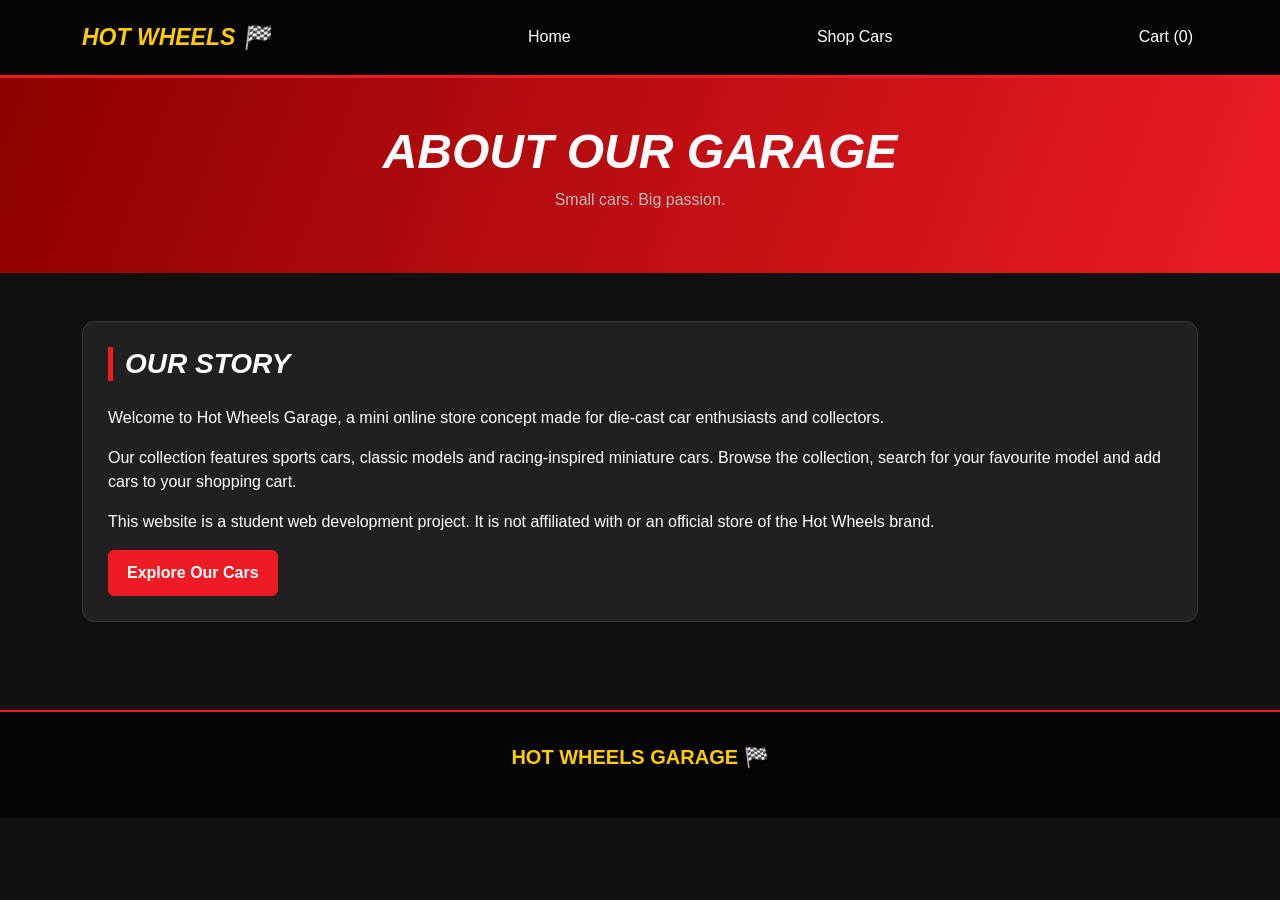
<file: about.html>
<!DOCTYPE html>
<html lang="en">
<head>
    <meta charset="UTF-8">
    <meta name="viewport" content="width=device-width, initial-scale=1.0">
    <title>About | Hot Wheels Garage</title>
    <link href="https://cdn.jsdelivr.net/npm/bootstrap@5.3.3/dist/css/bootstrap.min.css" rel="stylesheet">
    <link rel="stylesheet" href="style.css">
</head>
<body>
<nav class="navbar navbar-dark">
    <div class="container">
        <a class="navbar-brand" href="index.html">HOT WHEELS 🏁</a>
        <a class="nav-link" href="index.html">Home</a>
        <a class="nav-link" href="shop.html">Shop Cars</a>
        <a class="nav-link" href="cart.html">Cart (<span class="cart-count">0</span>)</a>
    </div>
</nav>

<header class="page-head text-center">
    <div class="container">
        <h1>ABOUT OUR GARAGE</h1>
        <p class="muted">Small cars. Big passion.</p>
    </div>
</header>
<main class="container py-5">
    <div class="content-panel">
        <h2 class="section-title">Our Story</h2>
        <p>Welcome to Hot Wheels Garage, a mini online store concept made for die-cast car enthusiasts and collectors.</p>
        <p>Our collection features sports cars, classic models and racing-inspired miniature cars. Browse the collection, search for your favourite model and add cars to your shopping cart.</p>
        <p>This website is a student web development project. It is not affiliated with or an official store of the Hot Wheels brand.</p>
        <a href="shop.html" class="btn btn-hot">Explore Our Cars</a>
    </div>
</main>

<footer class="footer">
    <p>HOT WHEELS GARAGE 🏁</p>
</footer>

<script src="script.js"></script>
</body>
</html>
</file>
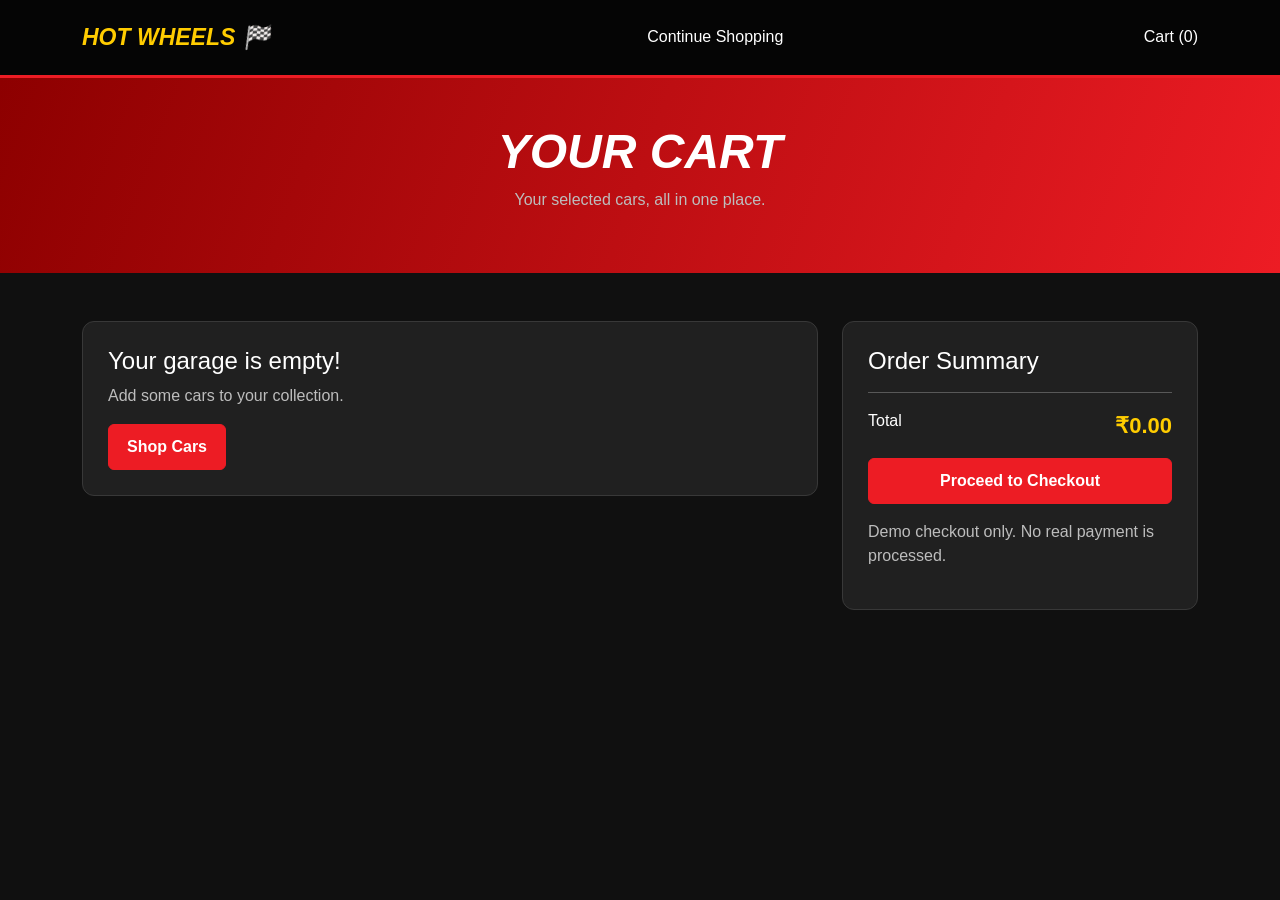
<file: cart.html>
<!DOCTYPE html>
<html lang="en">
<head>
    <meta charset="UTF-8">
    <meta name="viewport" content="width=device-width, initial-scale=1.0">
    <title>Your Cart | Hot Wheels Garage</title>
    <link href="https://cdn.jsdelivr.net/npm/bootstrap@5.3.3/dist/css/bootstrap.min.css" rel="stylesheet">
    <link rel="stylesheet" href="style.css">
</head>
<body>
<nav class="navbar navbar-dark">
    <div class="container">
        <a class="navbar-brand" href="index.html">HOT WHEELS 🏁</a>
        <a class="nav-link" href="shop.html">Continue Shopping</a>
        <span>Cart (<span class="cart-count">0</span>)</span>
    </div>
</nav>

<header class="page-head text-center">
    <div class="container">
        <h1>YOUR CART</h1>
        <p class="muted">Your selected cars, all in one place.</p>
    </div>
</header>

<main class="container py-5">
    <div class="row g-4">
        <div class="col-lg-8" id="cartItems"></div>
        <div class="col-lg-4">
            <div class="content-panel">
                <h4>Order Summary</h4>
                <hr>
                <div class="d-flex justify-content-between">
                    <span>Total</span>
                    <strong class="price" id="cartTotal">₹0.00</strong>
                </div>
                <button class="btn btn-hot w-100 mt-3" id="checkoutBtn">Proceed to Checkout</button>
                <p class="small-note mt-3">Demo checkout only. No real payment is processed.</p>
            </div>
        </div>
    </div>
</main>

<script src="script.js"></script>
</body>
</html>
</file>
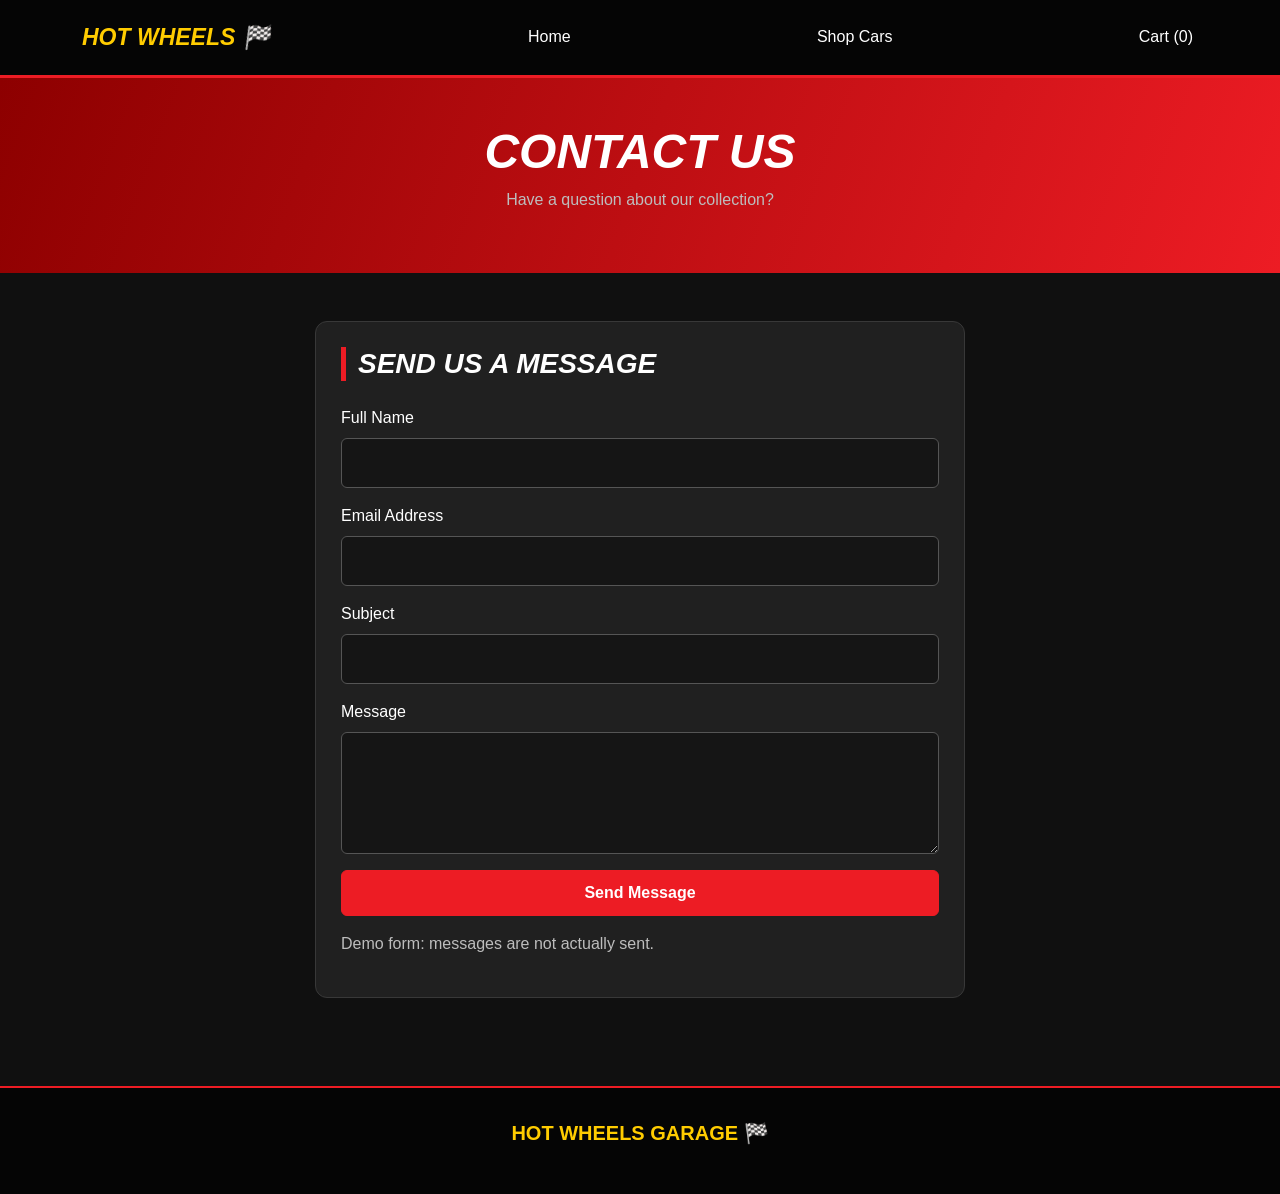
<file: contact.html>
<!DOCTYPE html>
<html lang="en">
<head>
    <meta charset="UTF-8">
    <meta name="viewport" content="width=device-width, initial-scale=1.0">
    <title>Contact | Hot Wheels Garage</title>
    <link href="https://cdn.jsdelivr.net/npm/bootstrap@5.3.3/dist/css/bootstrap.min.css" rel="stylesheet">
    <link rel="stylesheet" href="style.css">
</head>
<body>
<nav class="navbar navbar-dark">
    <div class="container">
        <a class="navbar-brand" href="index.html">HOT WHEELS 🏁</a>
        <a class="nav-link" href="index.html">Home</a>
        <a class="nav-link" href="shop.html">Shop Cars</a>
        <a class="nav-link" href="cart.html">Cart (<span class="cart-count">0</span>)</a>
    </div>
</nav>

<header class="page-head text-center">
    <div class="container">
        <h1>CONTACT US</h1>
        <p class="muted">Have a question about our collection?</p>
    </div>
</header>

<main class="container py-5">
    <div class="content-panel mx-auto" style="max-width:650px">
        <h2 class="section-title">Send Us a Message</h2>
        <form data-demo-form>
            <label class="form-label" for="name">Full Name</label>
            <input class="form-control mb-3" id="name" required>

            <label class="form-label" for="email">Email Address</label>
            <input class="form-control mb-3" type="email" id="email" required>

            <label class="form-label" for="subject">Subject</label>
            <input class="form-control mb-3" id="subject" required>

            <label class="form-label" for="message">Message</label>
            <textarea class="form-control mb-3" id="message" rows="4" required></textarea>

            <button class="btn btn-hot w-100" type="submit">Send Message</button>
        </form>
        <p class="small-note mt-3">Demo form: messages are not actually sent.</p>
    </div>
</main>

<footer class="footer">
    <p>HOT WHEELS GARAGE 🏁</p>
</footer>

<script src="script.js"></script>
</body>
</html>
</file>
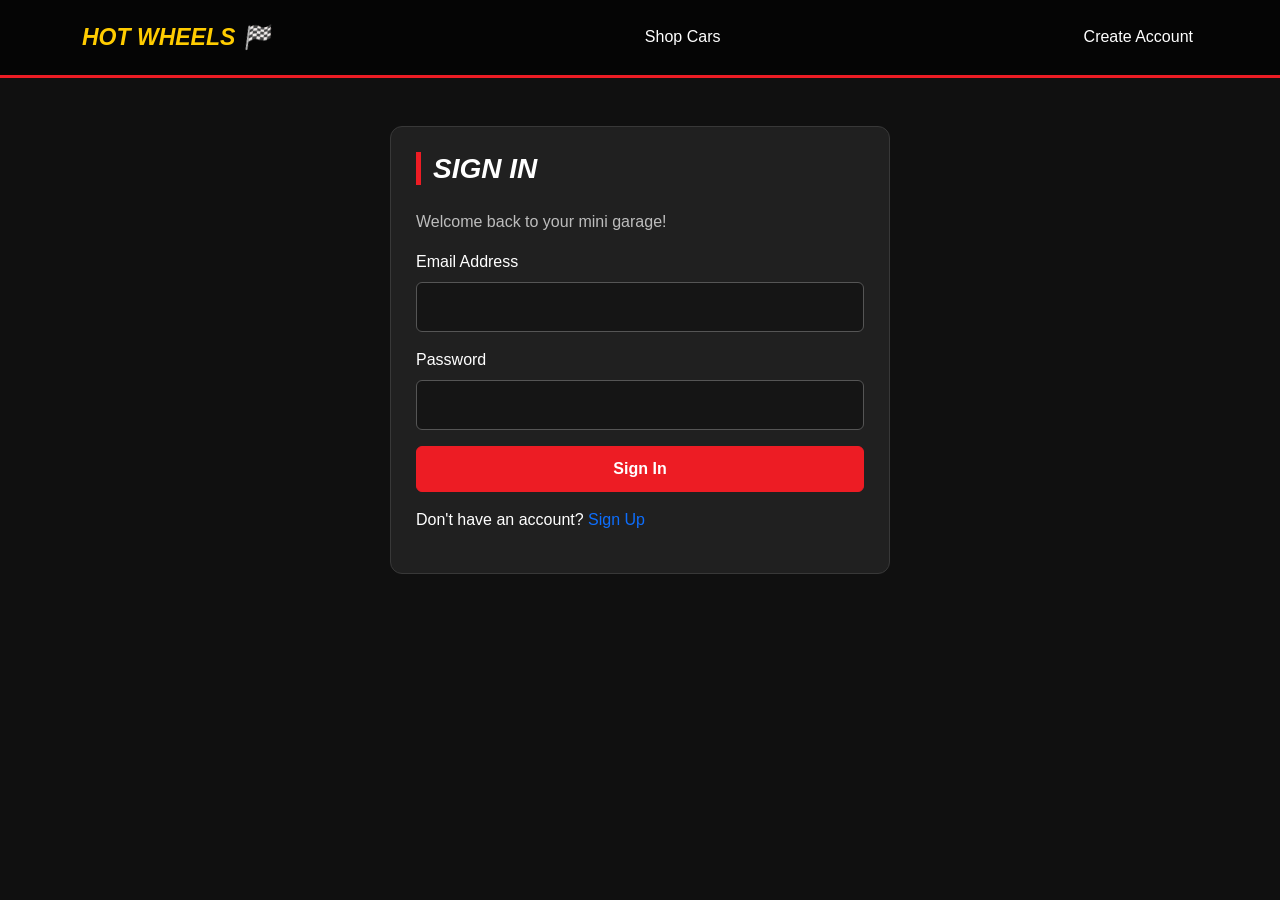
<file: signin.html>
<!DOCTYPE html>
<html lang="en">
<head>
    <meta charset="UTF-8">
    <meta name="viewport" content="width=device-width, initial-scale=1.0">
    <title>Sign In | Hot Wheels Garage</title>
    <link href="https://cdn.jsdelivr.net/npm/bootstrap@5.3.3/dist/css/bootstrap.min.css" rel="stylesheet">
    <link rel="stylesheet" href="style.css">
</head>
<body>
<nav class="navbar navbar-dark">
    <div class="container">
        <a class="navbar-brand" href="index.html">HOT WHEELS 🏁</a>
        <a class="nav-link" href="shop.html">Shop Cars</a>
        <a class="nav-link" href="signup.html">Create Account</a>
    </div>
</nav>

<main class="container py-5">
    <div class="content-panel mx-auto" style="max-width:500px">
        <h1 class="section-title">Sign In</h1>
        <p class="muted">Welcome back to your mini garage!</p>

        <form data-demo-form>
            <label class="form-label" for="email">Email Address</label>
            <input class="form-control mb-3" type="email" id="email" required>

            <label class="form-label" for="password">Password</label>
            <input class="form-control mb-3" type="password" id="password" required>

            <button class="btn btn-hot w-100" type="submit">Sign In</button>
        </form>

        <p class="mt-3">Don't have an account? <a href="signup.html">Sign Up</a></p>
    </div>
</main>

<script src="script.js"></script>
</body>
</html>
</file>
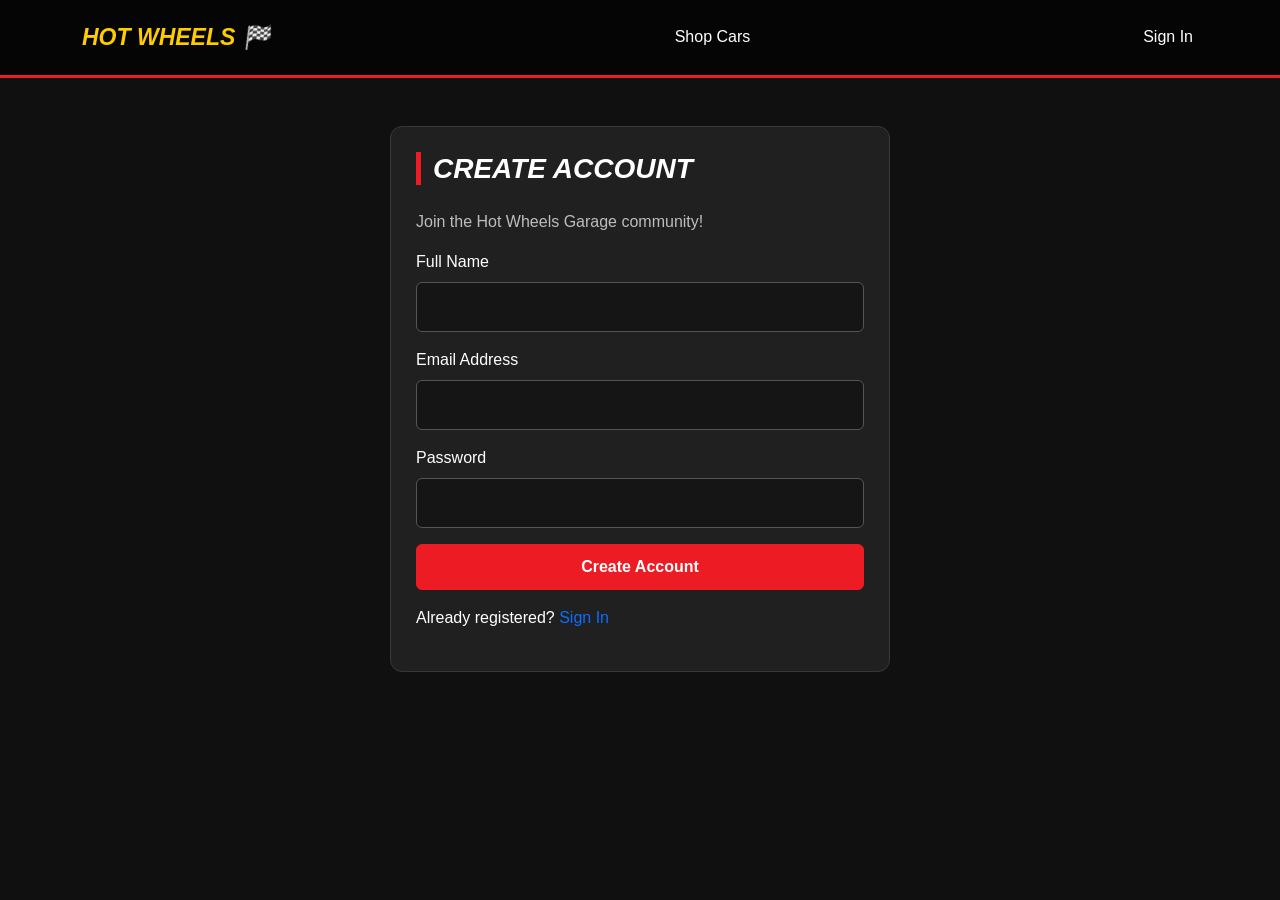
<file: signup.html>
<!DOCTYPE html>
<html lang="en">
<head>
    <meta charset="UTF-8">
    <meta name="viewport" content="width=device-width, initial-scale=1.0">
    <title>Sign Up | Hot Wheels Garage</title>
    <link href="https://cdn.jsdelivr.net/npm/bootstrap@5.3.3/dist/css/bootstrap.min.css" rel="stylesheet">
    <link rel="stylesheet" href="style.css">
</head>
<body>
<nav class="navbar navbar-dark">
    <div class="container">
        <a class="navbar-brand" href="index.html">HOT WHEELS 🏁</a>
        <a class="nav-link" href="shop.html">Shop Cars</a>
        <a class="nav-link" href="signin.html">Sign In</a>
    </div>
</nav>

<main class="container py-5">
    <div class="content-panel mx-auto" style="max-width:500px">
        <h1 class="section-title">Create Account</h1>
        <p class="muted">Join the Hot Wheels Garage community!</p>

        <form data-demo-form>
            <label class="form-label" for="name">Full Name</label>
            <input class="form-control mb-3" type="text" id="name" required>

            <label class="form-label" for="email">Email Address</label>
            <input class="form-control mb-3" type="email" id="email" required>

            <label class="form-label" for="password">Password</label>
            <input class="form-control mb-3" type="password" id="password" minlength="6" required>

            <button class="btn btn-hot w-100" type="submit">Create Account</button>
        </form>

        <p class="mt-3">Already registered? <a href="signin.html">Sign In</a></p>
    </div>
</main>

<script src="script.js"></script>
</body>
</html>
</file>
<file: style.css>
:root {
    --background: #101010;
    --panel: #202020;
    --red: #ed1c24;
    --yellow: #ffcc00;
    --white: #ffffff;
    --muted: #bdbdbd;
}

* {
    box-sizing: border-box;
}

body {
    margin: 0;
    background: var(--background);
    color: var(--white);
    font-family: Arial, Helvetica, sans-serif;
}

a {
    text-decoration: none;
}

.navbar {
    background: #050505;
    padding: 15px 0;
    border-bottom: 3px solid var(--red);
}

.navbar-brand {
    color: var(--yellow) !important;
    font-size: 23px;
    font-weight: 900;
    font-style: italic;
}

.nav-link {
    color: white !important;
    margin: 0 5px;
}

.nav-link:hover {
    color: var(--yellow) !important;
}

.btn-hot {
    background: var(--red);
    color: white;
    border: 1px solid var(--red);
    font-weight: bold;
    padding: 10px 18px;
}

.btn-hot:hover {
    background: #bd1018;
    border-color: #bd1018;
    color: white;
}

.btn-outline-hot {
    color: white;
    border: 1px solid #666;
}

.btn-outline-hot:hover,
.btn-outline-hot.active {
    background: var(--yellow);
    border-color: var(--yellow);
    color: #111;
}

.hero {
    padding: 65px 0;
    background:
        radial-gradient(circle at 80% 20%, #571111, transparent 40%),
        linear-gradient(120deg, #202020, #080808);
    border-bottom: 1px solid #333;
}

.hero h1 {
    font-size: clamp(42px, 6vw, 76px);
    font-weight: 900;
    font-style: italic;
    line-height: 1;
}

.hero h1 span {
    color: var(--yellow);
}

.hero-image {
    width: 100%;
    max-height: 380px;
    object-fit: contain;
    background: white;
    padding: 10px;
    border-radius: 12px;
}

.tag {
    color: var(--yellow);
    font-size: 13px;
    font-weight: bold;
    letter-spacing: 3px;
}

.muted,
.small-note {
    color: var(--muted);
}

.section-title {
    font-size: 28px;
    font-weight: 900;
    font-style: italic;
    text-transform: uppercase;
    border-left: 5px solid var(--red);
    padding-left: 12px;
    margin-bottom: 25px;
}

.page-head {
    padding: 45px 15px;
    background: linear-gradient(110deg, #8d0000, #ed1c24);
}

.page-head h1 {
    font-size: clamp(30px, 5vw, 48px);
    font-weight: 900;
    font-style: italic;
}

.product-card {
    height: 100%;
    background: var(--panel);
    border: 1px solid #383838;
    border-radius: 12px;
    overflow: hidden;
    transition: transform 0.25s, border-color 0.25s;
}

.product-card:hover {
    transform: translateY(-5px);
    border-color: var(--yellow);
}

.product-image {
    height: 260px;
    background: white;
    display: flex;
    justify-content: center;
    align-items: center;
    padding: 10px;
}

.product-image img {
    width: 100%;
    height: 100%;
    object-fit: contain;
}

.product-details {
    padding: 18px;
}

.product-details h5 {
    font-size: 19px;
    font-weight: bold;
}

.price {
    color: var(--yellow);
    font-size: 22px;
    font-weight: 900;
}

.content-panel {
    background: var(--panel);
    border: 1px solid #383838;
    border-radius: 12px;
    padding: 25px;
}

.form-control {
    background: #151515;
    border: 1px solid #555;
    color: white;
    padding: 12px;
}

.form-control:focus {
    background: #151515;
    color: white;
    border-color: var(--yellow);
    box-shadow: 0 0 0 0.2rem rgba(255, 204, 0, 0.15);
}

.form-control::placeholder {
    color: #aaa;
}

.cart-row {
    background: var(--panel);
    border: 1px solid #383838;
    border-radius: 10px;
    padding: 15px;
}

.cart-thumb {
    width: 90px;
    height: 100px;
    object-fit: contain;
    background: white;
    border-radius: 6px;
}

.footer {
    margin-top: 40px;
    padding: 30px 15px;
    text-align: center;
    background: #050505;
    border-top: 2px solid var(--red);
    color: #ccc;
}

.footer p:first-child {
    color: var(--yellow);
    font-weight: bold;
    font-size: 20px;
}

@media (max-width: 768px) {
    .hero {
        padding: 40px 0;
    }

    .hero h1 {
        font-size: 44px;
    }

    .product-image {
        height: 230px;
    }

    .navbar-brand {
        font-size: 19px;
    }
}
</file>
